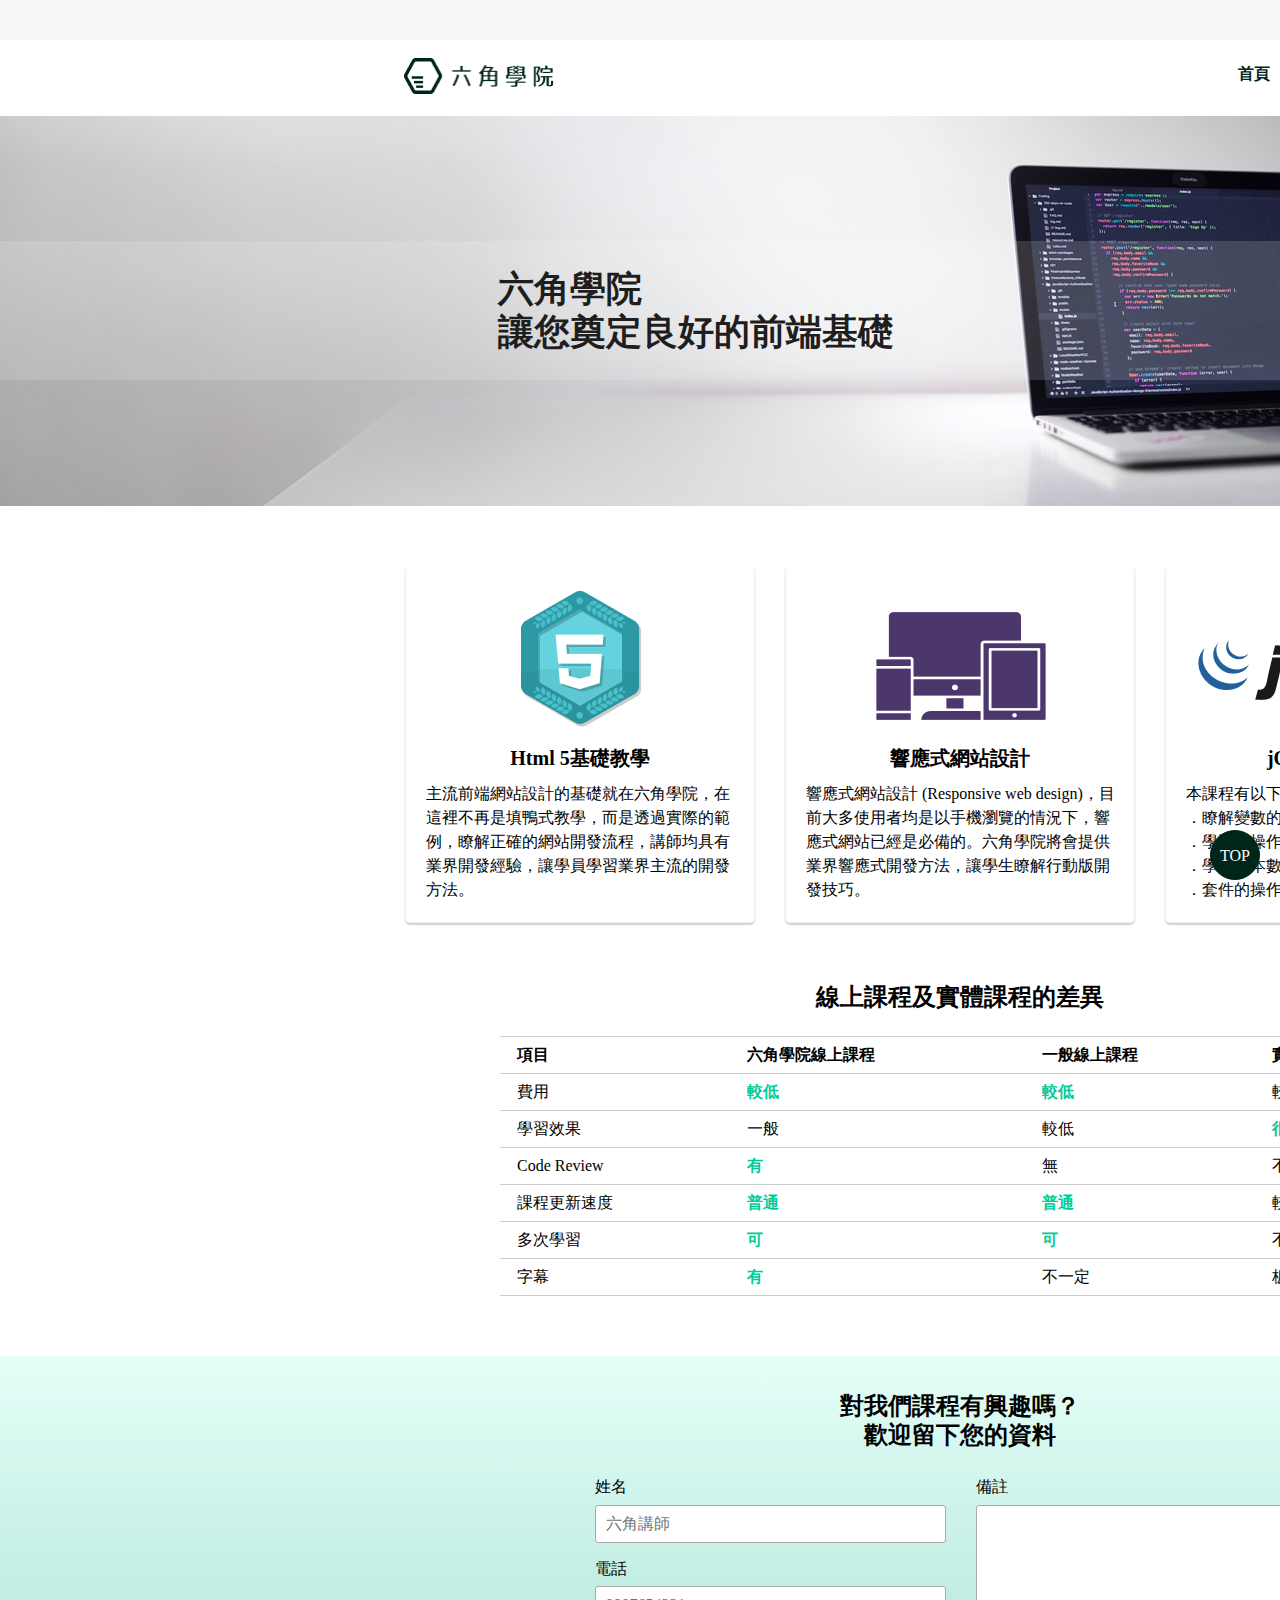
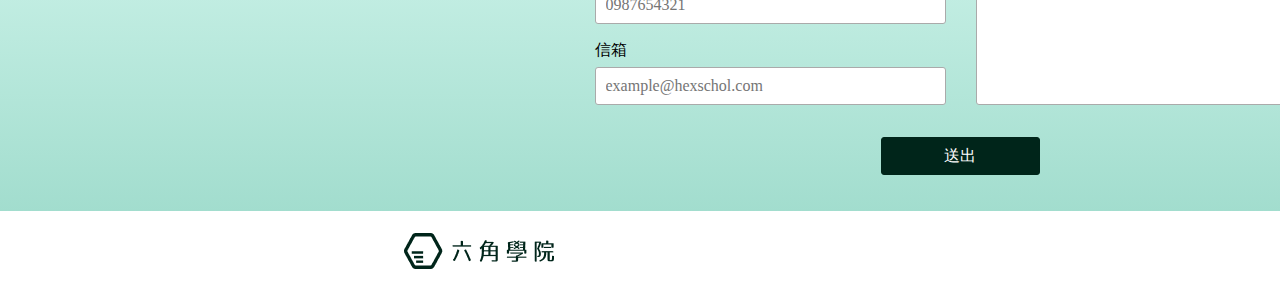
<file: HTML-CSS最終練習/index.html>
<!DOCTYPE html>
<html lang="en">
<head>
    <meta charset="UTF-8">
    <meta name="viewport" content="width=device-width, initial-scale=1.0">
    <title>html-sample-homework</title>
    <link rel="stylesheet" href="css/style.css">
</head>
<body>
    <div class="wrap">
        <nav class="link" id="link">
            <div class="link_item">
                <div>
                    <a target="_blank" href="https://www.facebook.com/hexschool/" class="link_item_fb"><img src="images/facebook_icon.png" alt="fb_icon" class="link_item_icon">粉絲團</a>
                </div>
                <div class="link_item_line"></div>
                <div>
                    <a target="_blank" href="https://x.com/hexschool1" class="link_item_twitter"><img src="images/twitter_icon.png" alt="twitter_icon" class="link_item_icon">追隨我們</a>
                </div>    
            </div>
        </nav>
        <header class="menu">
            <div class="menu_logo">
                <a href="#"><img src="images/hexschool-logo.png" alt="menu_hexLogo"></a>
            </div>
            <nav class="menu_list">
                <ul>
                    <li><a href="#link">首頁</a></li>
                    <li><a href="#main_product">產品介紹</a></li>
                    <li><a href="#footer_list">聯絡我們</a></li>
                </ul>
            </nav>
        </header>
        <section>
            <div  class="banner">
                <img src="images/header_background.png" alt="banner">
                <div class="banner_decoration">
                    <h1 class="banner_title">六角學院<br>讓您奠定良好的前端基礎</h1>
                </div>
            </div>
        </section>
        <main>
            <!-- 產品介紹 -->
             <div class="product" id="main_product">
                <div class="product_item">
                    <img src="images/html_icon.png" alt="HTML_logo" class="html_logo">
                    <h2>Html 5基礎教學</h2>
                    <p>主流前端網站設計的基礎就在六角學院，在這裡不再是填鴨式教學，而是透過實際的範例，瞭解正確的網站開發流程，講師均具有業界開發經驗，讓學員學習業界主流的開發方法。</p>
                </div>
                <div class="product_item">
                    <img src="images/rwd_icon.png" alt="RWD_logo" class="rwd_logo">
                    <h2>響應式網站設計</h2>
                    <p>響應式網站設計 (Responsive web design)，目前大多使用者均是以手機瀏覽的情況下，響應式網站已經是必備的。六角學院將會提供業界響應式開發方法，讓學生瞭解行動版開發技巧。</p>
                </div>
                <div class="product_item">
                    <img src="images/jquery_icon.png" alt="jQuery_logo" class="jquery_logo">
                    <h2>jQuery 實戰教學</h2>
                    <p>本課程有以下特色：<br>．瞭解變數的使用方法 <br>．學習並操作DOM <br>．學習基本數學運算方法<br>．套件的操作及運用</p>
                </div>
             </div>
             <!-- 課程比較表格 -->
             <div class="comparison">
                <h2>線上課程及實體課程的差異</h2>
                <table class="comparison_table">
                    <thead>
                        <tr>
                            <th>項目</th>
                            <th>六角學院線上課程</th>                        
                            <th>一般線上課程</th>
                            <th>實體課程</th>
                        </tr>
                    </thead>
                    <tbody>
                        <tr>
                            <td>費用</td>
                            <td class="comparison_table_emphasize">較低</td>
                            <td class="comparison_table_emphasize">較低</td>
                            <td>較高</td>
                        </tr>
                        <tr>
                            <td>學習效果</td>
                            <td>一般</td>
                            <td>較低</td>
                            <td class="comparison_table_emphasize">很好</td>
                        </tr>
                        <tr>
                            <td>Code Review</td>
                            <td class="comparison_table_emphasize">有</td>
                            <td>無</td>
                            <td>不一定</td>
                        </tr>
                        <tr>
                            <td>課程更新速度</td>
                            <td class="comparison_table_emphasize">普通</td>
                            <td class="comparison_table_emphasize">普通</td>
                            <td>較慢</td>
                        </tr>
                        <tr>
                            <td>多次學習</td>
                            <td class="comparison_table_emphasize">可</td>
                            <td class="comparison_table_emphasize">可</td>
                            <td>不可</td>
                        </tr>
                        <tr>
                            <td>字幕</td>
                            <td class="comparison_table_emphasize">有</td>
                            <td>不一定</td>
                            <td>板書</td>
                        </tr>
                    </tbody>
                </table>
             </div>
        </main>
        <section>
            <!-- 聯絡區域 -->
             <div class="form_container">
                <h2>對我們課程有興趣嗎？<br>歡迎留下您的資料</h2>
                <form>
                    <div class="form">
                        <div class="form_information">
                            <label for="name">姓名</label>
                            <input type="text" id="name" name="name" placeholder="六角講師" required>
                            
                            <label for="phone">電話</label>
                            <input type="tel" id="phone" name="phone" placeholder="0987654321" required>
                            
                            <label for="email">信箱</label>
                            <input type="email" id="email" name="email" placeholder="example@hexschol.com" required>
                        </div>
                        <div class="form_notes">
                            <label for="notes">備註</label>
                            <textarea id="notes" name="notes" rows="4"></textarea>
                        </div>
                    </div>
                    <button type="submit" class="form_button">送出</button>
                </form>              
              </div>
        </section>
        <div class="top_button">
            <!-- TOP按鈕 -->
             <a href="#link">TOP</a>
        </div>
        <footer>
            <!-- 表尾區域 -->             
            <div class="footer_logo">
                <a href="#link"><img src="images/hexschool-logo.png" alt="footer_hexLogo"></a>
            </div>
            <nav class="footer_list" id="footer_list">
                <ul>
                    <li>聯絡我們：<a href="mailto:service@hexschol.com">service@hexschol.com</a></li>
                    <li>電話：<a href="tel:0987654321">0987654321</a></li>
                </ul>
            </nav>
        </footer>
    </div>
</body>
</html>
</file>
<file: HTML-CSS最終練習/css/style.css>
/* http://meyerweb.com/eric/tools/css/reset/ 
   v2.0 | 20110126
   License: none (public domain)
*/

html, body, div, span, applet, object, iframe,
h1, h2, h3, h4, h5, h6, p, blockquote, pre,
a, abbr, acronym, address, big, cite, code,
del, dfn, em, img, ins, kbd, q, s, samp,
small, strike, strong, sub, sup, tt, var,
b, u, i, center,
dl, dt, dd, ol, ul, li,
fieldset, form, label, legend,
table, caption, tbody, tfoot, thead, tr, th, td,
article, aside, canvas, details, embed, 
figure, figcaption, footer, header, hgroup, 
menu, nav, output, ruby, section, summary,
time, mark, audio, video {
	margin: 0;
	padding: 0;
	border: 0;
	font-size: 100%;
	/* font: inherit; */
	vertical-align: baseline;
}
/* HTML5 display-role reset for older browsers */
article, aside, details, figcaption, figure, 
footer, header, hgroup, menu, nav, section {
	display: block;
}
body {
	line-height: 1;
}
ol, ul {
	list-style: none;
}
blockquote, q {
	quotes: none;
}
blockquote:before, blockquote:after,
q:before, q:after {
	content: '';
	content: none;
}
table {
	border-collapse: collapse;
	border-spacing: 0;
}

/* 以上 CSS reset  */

*{
    font-family: 'Microsoft JhengHei UI';
    box-sizing: border-box; /* 設置所有元素使用 border-box 模型 */
}

html {
    scroll-behavior: smooth;
}
/* 配合menu對瀏覽器整體做平滑滾動 */

.wrap{
    margin: 0 auto;
    width: 1920px;
    background-color: #FFFFFF;
}

.link{
    background-color: #F6F6F8;
    display: flex;
    justify-content: flex-end;
}

.link_item{
    margin-right: 405px;
    padding-top: 8px;
    padding-bottom: 8px;
    display: flex;
}

.link_item a{
    text-decoration: none;
    font-size: 16px;
    font-weight: 400;
    line-height: 24px;
}

.link_item_fb{
    color: #4267B2;
}

.link_item_twitter{
    color: #1DA1F2;
}

.link_item_icon{
    margin-right: 5px;
}

.link_item_line{
    border: 0.5px solid #CCCCCC;
    margin-left: 12px;
    margin-right: 12px;
}

.menu{
    height: 76px;
    display: flex;
    justify-content: space-between;
    background-color: #FFFFFF;
}

.menu_logo{
    margin-left: 404px;
    margin-top: 18px;
}

.menu_logo img{
    width: 150px;
    height: 36px;
}

.menu_list{
    margin-right: 417px;
}

.menu_list ul{
    display: flex;
}

.menu_list li{
    margin-right: 21px;
    margin-left: 21px;
    padding-top: 26px;
    padding-bottom: 30px;
}

.menu_list a{
    text-decoration: none;
    font-size: 16px;
    font-weight: 700;
    text-align: center;
    color: #00251A;
}

.menu_list li:hover{
    border-bottom: 4px solid #00CC99;
}

.banner{
    position: relative;
}

.banner img{
    width: 1920px;
    height: 390px;
    margin: 0 auto;
    display: block;
}

.banner_decoration{
    width: 1920px;
    height: 139px;
    background-color: rgba(255, 255, 255, 0.15);
    position: absolute;
    top: 125px;
}

.banner_title{
    color: #1E1E1E;
    font-size: 36px;
    font-weight: 700;
    line-height: 43px;
    margin-top: 27px;
    margin-left: 498px;
}

.product{
    margin: 0 auto;
    margin-top: 60px;
    margin-bottom: 60px;
    display: flex;
    justify-content: center;
}

.product_item{
    width: 350px;
    border-bottom: 1px solid #f0f0f0;
    border-left: 1px solid #f0f0f0;
    border-right: 1px solid #f0f0f0;
    border-radius: 5px; /* 添加圓角 */
    box-shadow: 0px 1.5px 1.5px #d0d0d0; /* 添加下陰影 */
    margin-right: 15px;
    margin-left: 15px;
}

.product_item,
.product_item h2,
.product_item p{
    transition: transform 0.5s ease;;
}

.product_item:hover,
.product_item:hover h2,
.product_item:hover p{
    transform: scale(1.05);
}

.product_item h2{
    font-size: 20px;
    font-weight: 700;
    line-height: 24px;
    text-align: center;
    margin-bottom: 12px;
}

.product_item p{
    width: 350px;
    font-size: 16px;
    font-weight: 400;
    line-height: 24px;
    padding: 0px 20px 20px 20px;
}

.html_logo{
    margin: 20px 110px 11px 110px;
}

.rwd_logo{
    margin: 25px 88px 2px 88px;
}

.jquery_logo{
    margin: 68px 28px 43px 28px;
}

.comparison{
    margin: 0 auto;
}

.comparison h2{
    width: 288px;
    margin: 0 auto;
    margin-bottom: 24px;
    font-size: 24px;
    font-weight: 700;
    line-height: 28.8px;
}

.comparison_table{
    width: 920px;
    margin: 0 auto;
    margin-bottom: 60px;
}

.comparison_table th{
    text-align: left;
    font-size: 16px;
    font-weight: 700;
    line-height: 24px;
    padding-top: 6px;
    padding-bottom: 6px;
    padding-left: 17px;
    border-top: 1px solid #CCCCCC;
    border-bottom: 1px solid #CCCCCC;
}

.comparison_table td{
    font-size: 16px;
    font-weight: 400;
    line-height: 24px;
    padding-top: 6px;
    padding-bottom: 6px;
    padding-left: 17px;
    border-bottom: 1px solid #CCCCCC;
}

.comparison_table .comparison_table_emphasize{
    font-size: 16px;
    font-weight: 700;
    line-height: 24px;
    color: #00CC99;
}

.form_container{
    background: linear-gradient(to bottom, #E4FFF8, #A2DDCE);
    padding-top: 36px;
    padding-bottom: 36px;
}

.form_container h2{
    font-size: 24px;
    font-weight: 700;
    line-height: 28.8px;
    text-align: center;
    margin-bottom: 28px;

}

.form{
    display: flex;
    justify-content: center;
    gap: 30px;
}

.form_information{
    display: flex;
    flex-direction: column;    
}

.form_information label{
    font-size: 16px;
    font-weight: 400;
    line-height: 19.2px;
    margin-bottom: 8px;
}

.form_information input{
    width: 351px;
    height: 38px;
    border: 1px solid #AAAAAA;
    border-radius: 3px; /* 添加圓角 */
    font-size: 16px;
    font-weight: 400;
    line-height: 24px;
    margin-bottom: 16px;
    padding-top: 7px;
    padding-bottom: 7px;
    padding-left: 10px;
}

.form_notes{
    display: flex;
    flex-direction: column;
}

.form_notes label{
    font-size: 16px;
    font-weight: 400;
    line-height: 19.2px;
    margin-bottom: 8px;
}

.form_notes textarea{
    width: 350px;
    height: 200px;
    border: 1px solid #AAAAAA;
    border-radius: 3px; /* 添加圓角 */
    font-size: 16px;
    font-weight: 400;
    line-height: 19.2px;
    margin-bottom: 16px;
    resize: none; /* 禁用縮放 */
}

.form_button{
    display: block;
    width: 159px;
    height: 38px;
    border: 1px solid #00251A;
    border-radius: 3px; /* 添加圓角 */
    margin: 0 auto;
    margin-top: 16px;
    font-size: 16px;
    font-weight: 400;
    line-height: 19.2px;
    color: #FFFFFF;
    background-color: #00251A;
}

.form_button:hover{
    background-color: #E4FFF8; /* 背景變為淡綠色 */
    color: #00251A; /* 文字變為深綠色 */
    cursor: pointer; /* 鼠標變成點擊手勢 */
}

.top_button{
    position: fixed;
    right: 20px;
    bottom: 20px;
    width: 50px;
    height: 50px;
    border: 1px solid #00251A;
    border-radius: 50%;
    background-color: #00251A;
    text-align: center;
    padding-top: 17px;
}

.top_button a{
    text-decoration: none;
    color: #FFFFFF;
    font-size: 16px;
    font-weight: 400;
}

.top_button:hover,
.top_button:hover a{
    background-color: #E4FFF8; /* 背景變為淡綠色 */
    color: #00251A; /* 文字變為深綠色 */
    cursor: pointer; /* 鼠標變成點擊手勢 */
}

footer {
    display: flex;
    justify-content: space-between;
    background-color: #FFFFFF;
}

.footer_logo{
    margin-left: 404px;
    margin-top: 22px;
    margin-bottom: 22px;
}

.footer_list{
    margin-right: 405px;
    margin-top: 16px;
    margin-bottom: 16px;
    font-size: 16px;
    font-weight: 400;
    line-height: 24px;
    color: #000;
}

.footer_list a{
    text-decoration: none;
    color: #00CC99;
}

.footer_list a:hover{
    color: #009100;
    background: #DFFFDF;
}
</file>
